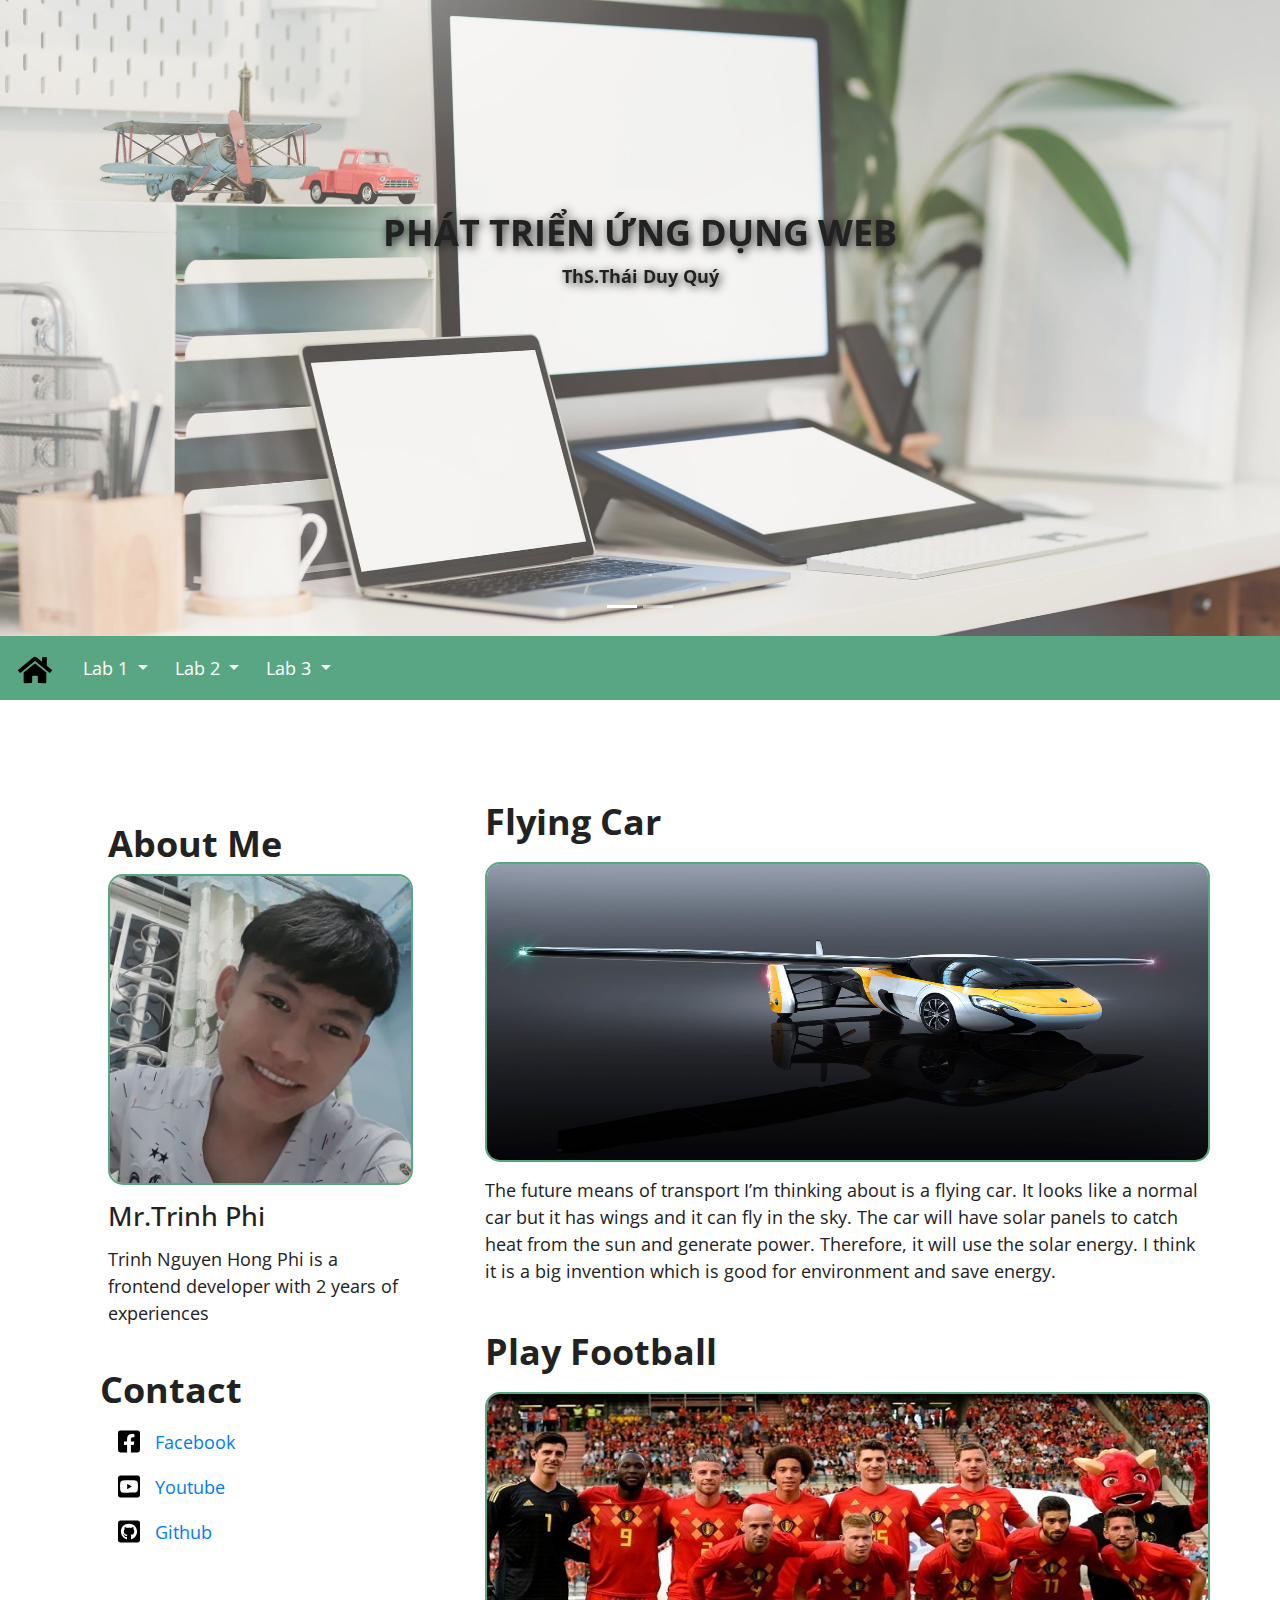
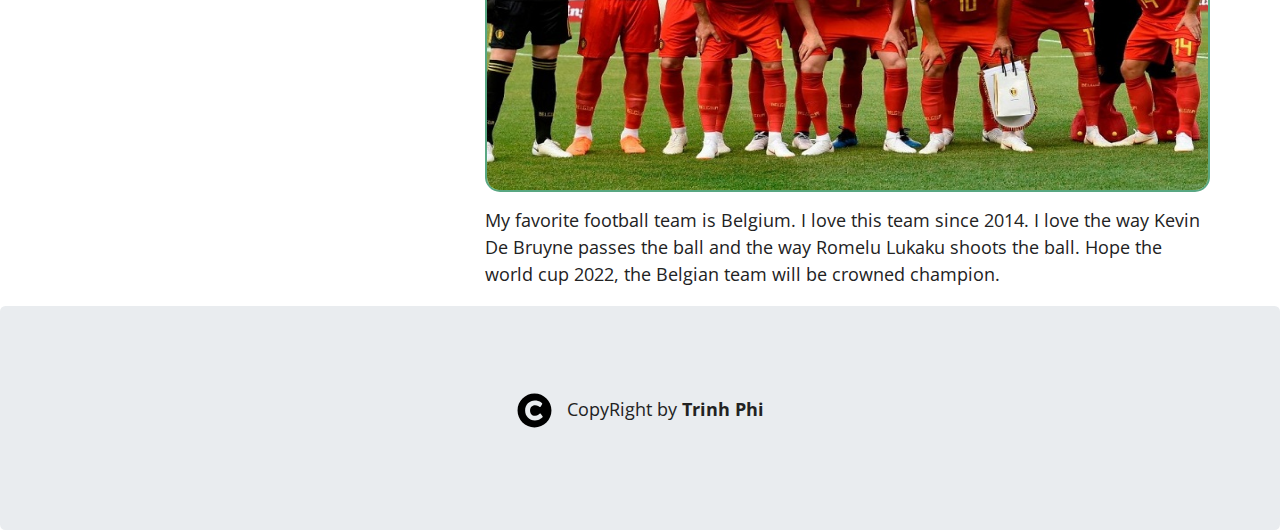
<file: Web_1/index.html>
<!DOCTYPE html>
<html lang="en">
<head>
  <title>Trinh Nguyen Hong Phi</title>
  <meta charset="utf-8">
  <meta name="viewport" content="width=device-width, initial-scale=1">
  <link rel="stylesheet" href="https://maxcdn.bootstrapcdn.com/bootstrap/4.5.2/css/bootstrap.min.css">
  <script src="https://ajax.googleapis.com/ajax/libs/jquery/3.5.1/jquery.min.js"></script>
  <script src="https://cdnjs.cloudflare.com/ajax/libs/popper.js/1.16.0/umd/popper.min.js"></script>
  <script src="https://maxcdn.bootstrapcdn.com/bootstrap/4.5.2/js/bootstrap.min.js"></script>
  <link rel="preconnect" href="https://fonts.googleapis.com">
  <link rel="preconnect" href="https://fonts.gstatic.com" crossorigin>
  <link href="https://fonts.googleapis.com/css2?family=Open+Sans:wght@300&display=swap" rel="stylesheet">
  <link href="css/index.css" rel="stylesheet">
  
</head>
<body>
  <div id="slides" class="carousel slide" data-ride="carousel" >
    <ul class="carousel-indicators">
      <li data-target="#slides" data-slide-to="0" class="active"></li>
      <li data-target="#slides" data-slide-to="1"></li>
    </ul>
    <div class="carousel-inner">
      <div class="carousel-item active">
        <img src="image/carousel2.jpeg" alt="">
        <div class="carousel-caption">
          <h2 class="display-5">PHÁT TRIỂN ỨNG DỤNG WEB</h2>
          <p>ThS.Thái Duy Quý</p>
        </div>
      </div>
      <div class="carousel-item ">
        <img src="image/carousel1.jpg" alt="">
      </div>
    </div>
  </div>
<nav class="navbar navbar-expand-sm bg-dark navbar-dark">
  <a class="navbar-brand" href="#">
    <img src="image/home-solid.svg" height="30">
  </a>
  <button class="navbar-toggler" type="button" data-toggle="collapse" data-target="#collapsibleNavbar">
    <span class="navbar-toggler-icon"></span>
  </button>
  <div class="collapse navbar-collapse" id="collapsibleNavbar">
    <ul class="navbar-nav">
      <li class="nav-item">
      <div class="dropdown show">
        <a class="btn btn-secondary dropdown-toggle" href="#" role="button" id="dropdownMenuLink" data-toggle="dropdown" aria-haspopup="true" aria-expanded="false">
          Lab 1
        </a>
        <div class="dropdown-menu" aria-labelledby="dropdownMenuLink">
          <a class="dropdown-item" href="./LuyenTap2/Bai1/1.html">Bài 1</a>
          <a class="dropdown-item" href="./LuyenTap2/Bai2/2.html">Bài 2</a>
          <a class="dropdown-item" href="./LuyenTap2/Bai3/3.html">Bài 3</a>
        </div>
      </div>
      </li>
      
      <li class="nav-item">
        <div class="dropdown show">
          <a class="btn btn-secondary dropdown-toggle" href="#" role="button" id="dropdownMenuLink" data-toggle="dropdown" aria-haspopup="true" aria-expanded="false">
            Lab 2
          </a>
        
          <div class="dropdown-menu" aria-labelledby="dropdownMenuLink">
            <!-- <a class="dropdown-item" href="#"></a>
            <a class="dropdown-item" href="#"> </a>
            <a class="dropdown-item" href="#"></a> -->
          </div>
        </div>
      </li>
      <li class="nav-item">
        <div class="dropdown show">
          <a class="btn btn-secondary dropdown-toggle" href="#" role="button" id="dropdownMenuLink" data-toggle="dropdown" aria-haspopup="true" aria-expanded="false">
            Lab 3
          </a>
        
          <div class="dropdown-menu" aria-labelledby="dropdownMenuLink">
            <!-- <a class="dropdown-item" href="#"></a>
            <a class="dropdown-item" href="#"></a>
            <a class="dropdown-item" href="#"></a> -->
          </div>
        </div>
      </li>    
    </ul>
  </div>  
</nav>

<div class="container" style="margin-top:100px">
  <div class="row">
    <div class="col-sm-4">
      <div class="card-body">
        <h2>About Me</h2>
        <img class="card-img-top" src="image/hinh2.jpg">  
        <h4 class="card-title"> Mr.Trinh Phi</h4>
        <p>Trinh Nguyen Hong Phi is a frontend developer with 2 years of experiences</p>
      </div>
      <div class="contact col-sm-4">
        <h2>Contact</h2>
        <a class="nav-link" href="#"><img src="image/face.svg" height="25">Facebook</a>
        <a class="nav-link" href="#"><img src="image/youtube.svg" height="25">Youtube</a>
        <a class="nav-link" href="#"><img src="image/gitthub.svg" height="25">Github</a>
      
      </div>
    </div>
    <div class="introduce col-sm-8">
      <h2> Flying Car</h2>
      <div class="fakeimg">
        <img class="card-img-top"src="image/ottobay.jpg" height="300">
        <p>The future means of transport I’m thinking about is a flying car. It looks like a normal car but it has wings and it can fly in the sky. The car will have solar panels to catch heat from the sun and generate power. Therefore, it will use the solar energy. I think it is a big invention which is good for environment and save energy.</p>
      </div>
      <br>
      <h2>Play Football</h2>
      <div class="fakeimg">
        <img src="image/bi.jpeg" height="400">
      </div>
      <p>
        My favorite football team is Belgium. I love this team since 2014. I love the way Kevin De Bruyne passes the ball and the way Romelu Lukaku shoots the ball. Hope the world cup 2022, the Belgian team will be crowned champion.</p>
    </div>
  </div>
</div>

<div class="outro jumbotron text-center" style="margin-bottom:0">
  <img src="image/copyright.svg" height="35">
  <p>CopyRight by <span>Trinh Phi</span> </p>
</div>

</body>
</html>
</file>
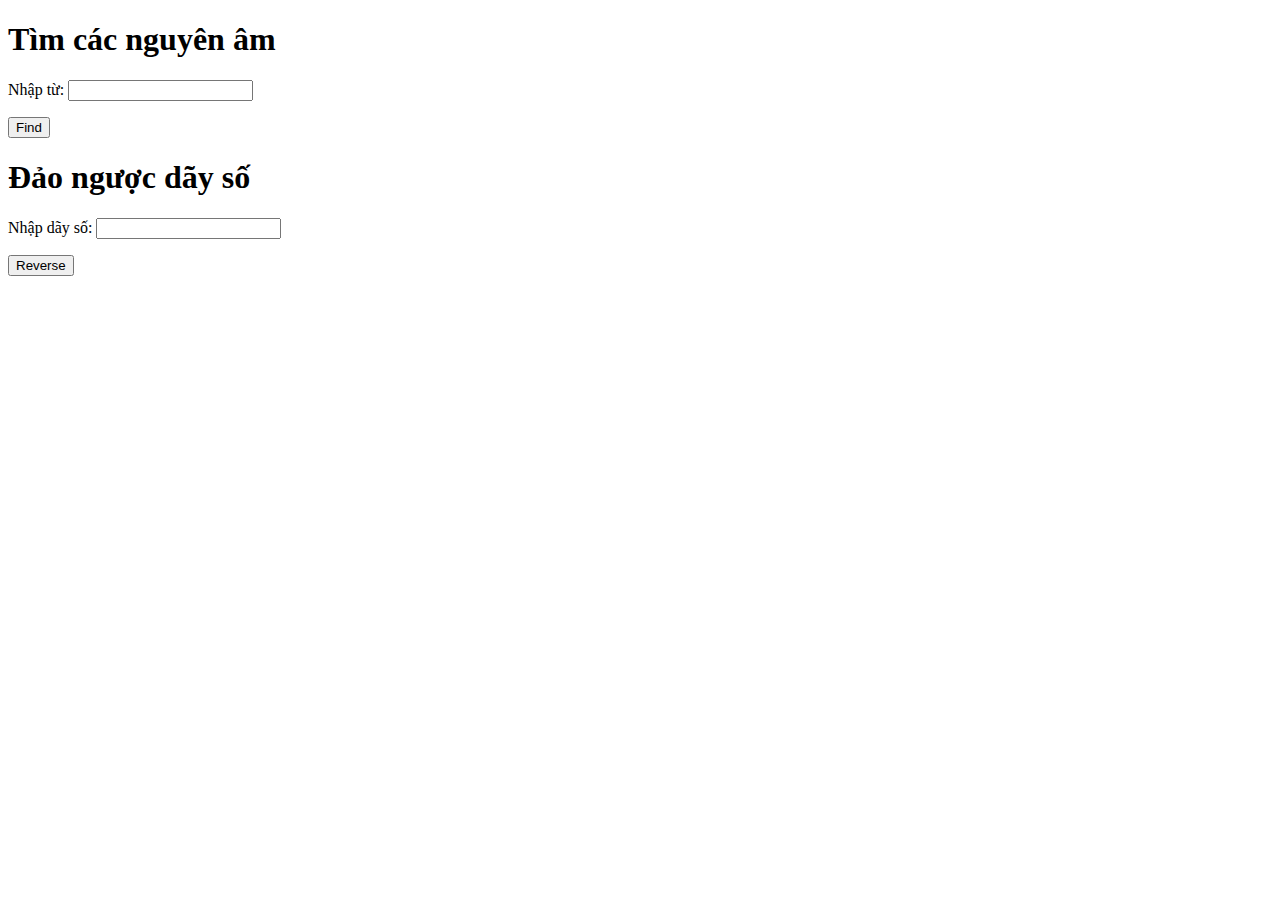
<file: Web_1/LuyenTap2/Bai2/2.html>
<!DOCTYPE html>
<html lang="en">
<head>
    <meta charset="UTF-8">
    <meta http-equiv="X-UA-Compatible" content="IE=edge">
    <meta name="viewport" content="width=device-width, initial-scale=1.0">
    <title>Trịnh Nguyễn Hồng Phi</title>
    <script src="2.js"></script>
</head>
<body>
    <section>
        <h1>Tìm các nguyên âm</h1>
        <p>Nhập từ: <input type="text" id="t1"></p>
        <button type="button" id="bt1" onclick="alert(findNguyenAm())">Find</button>
    </section>
    <section>
        <h1>Đảo ngược dãy số</h1>
        <p>Nhập dãy số: <input type="number" id="n1" ></p>
        <button id="bt2" onclick="alert(reverse(document.getElementById('n1').value))">Reverse</button>
    </section>
</body>
</html>
</file>
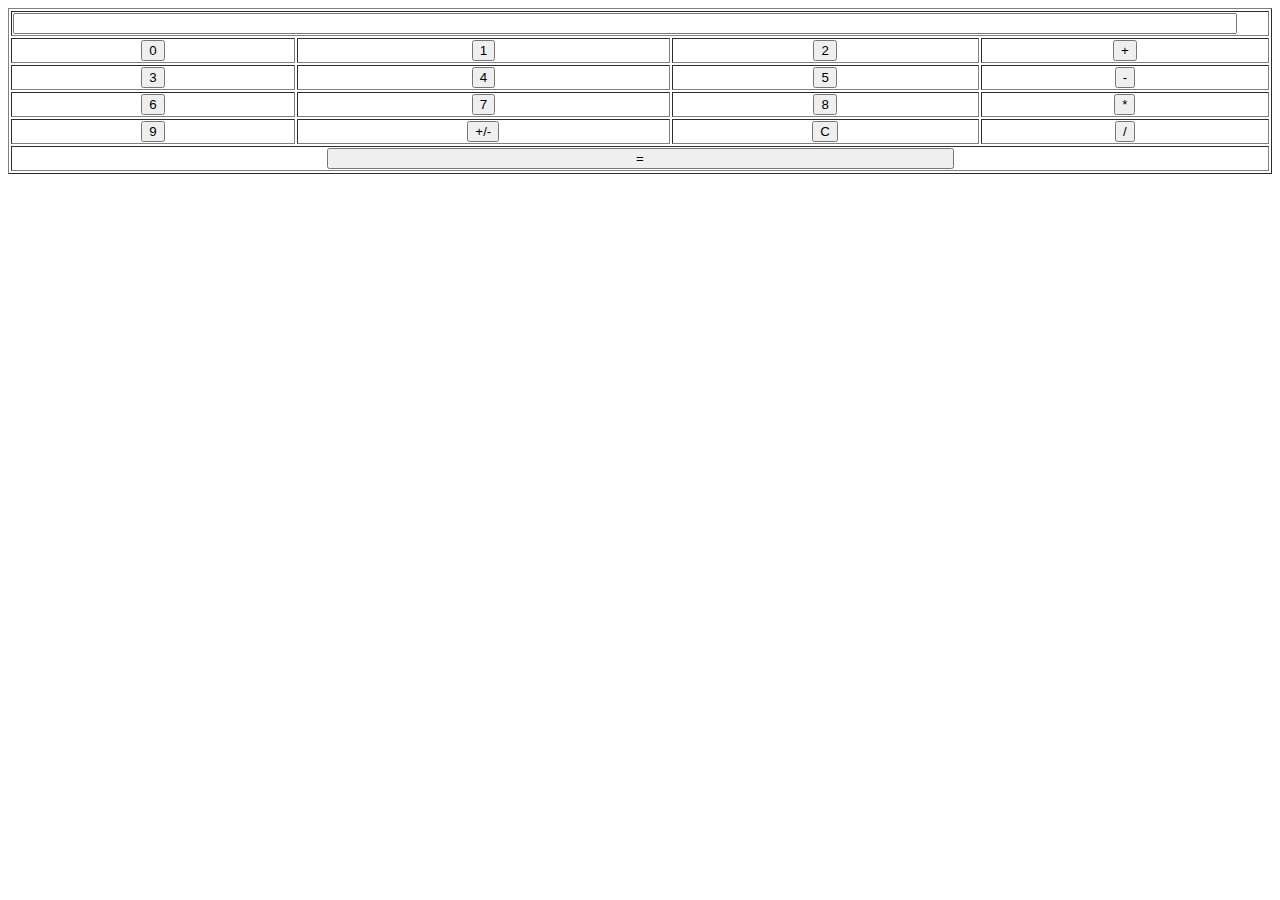
<file: Web_1/LuyenTap2/Bai3/3.html>
<!DOCTYPE html>
<html lang="en">
<head>
    <meta charset="UTF-8">
    <meta http-equiv="X-UA-Compatible" content="IE=edge">
    <meta name="viewport" content="width=device-width, initial-scale=1.0">
    <title>Trịnh Nguyễn Hồng Phi</title>
    <script src="3.js"></script>
    <link href="3.css">
</head>
<body>
    <div id="main">
        <table style="width:100%; " border="1">
        <tr>
        <td colspan=4><input style="width:97%" type=text id=res size=16 onfocus="this.blur();"></td>
        </tr>
        <tr>
        <td style="text-align:center" ><input type="button" id="b1" value=0 size=2 onclick="f(0)"></td>
        <td style="text-align:center"><input type="button" id="b2" value=1 size=2 onclick="f('1')"></td>
        <td style="text-align:center"><input type="button" id="b3" value=2 size=2 onclick="f('2')"></td>
        <td style="text-align:center"><input type="button" id="b4" value=+ size=2 onclick="f('+')"></td>
        </tr>
        <tr>
        <td style="text-align:center"><input type="button" id="b5" value=3 size=2 onclick="f('3')"></td>
        <td style="text-align:center"><input type="button" id="b6" value=4 size=2 onclick="f('4')"></td>
        <td style="text-align:center"><input type="button" id="b7" value=5 size=2 onclick="f('5')"></td>
        <td style="text-align:center"><input type="button" id="b8" value=- size=2 onclick="f('-')"></td>
        </tr>
        <tr>
        <td style="text-align:center"><input type="button" id="b9" value=6 size=2 onclick="f('6')"></td>
        <td style="text-align:center"><input type="button" id="b10" value=7 size=2 onclick="f('7')"></td>
        <td style="text-align:center"><input type="button" id="b11" value=8 size=2 onclick="f('8')"></td>
        <td style="text-align:center"><input type="button" id="b12" value=* size=2 onclick="f('*')"></td>
        </tr>
        <tr>
        <td style="text-align:center"><input type="button" id="b13" value=9 size=2 onclick="f('9')"></td>
        <td style="text-align:center"><input type="button" id="b14" value=+/- size=2 onclick="f('--')"></td>
        <td style="text-align:center"><input type="button" id="b15" value='C' size=2 onclick="f('c')"></td>
        <td style="text-align:center"><input type="button" id="b16" value='/' size=2 onclick="f('/')"></td>
        </tr>
        <tr>
        <td colspan=4 style="text-align:center"><input style="width:50%" type="button" value="="
        onclick="f('=')"></td>
        </tr>
        </table>
        </div>
</body>
</html>
</file>
<file: Web_1/css/index.css>
* {
    font-family: 'Open Sans', sans-serif;
    font-size: 18px;
    color: #222;
}
.jumbotron h1{
    font-weight: bold;
    font-size: 40px;
}
.navbar {
    background-color:rgba(89, 167, 130) !important;
}
.navbar li a {
    color: white !important;
}
.navbar li a:hover{
    color:black !important;
}
.nav-item .btn{
   border: none;
   background-color:rgba(89, 167, 130) !important;
}
.contact a{
    display: flex;
}
.contact a img{
    margin-right: 15px;
}
.introduce {
   padding: 0 0 0 35px;
}
.introduce img {
    border-radius: 15px;
    border: 2px solid rgba(89, 167, 130);
    width: 100%;
}
.card-body img{
    border-radius: 15px;
    border: 2px solid rgba(89, 167, 130);
    width: 100%;
}
.introduce h2 {
    padding-bottom: 10px;
}
.introduce p {
   padding-top: 15px;
}

.container h4{
    padding-top: 15px;
}

h2{
    font-style:inherit;
    font-weight: bold;
}
.dropdown-menu{
    background-color:rgba(89, 167, 130); 
}
.outro{
    display: flex;
    align-items: center; 
    justify-content: center;
}
.outro img {
  margin-top: 15px;
  margin-bottom: 30px;
  margin-right: 15px;
}
span{
    font-weight: bold;
}
.carousel-inner img {
    width: 100%;
    opacity: 0.9;
}
.carousel-caption{
    font-weight: bold;
    position: absolute;
    top: 30%;
    text-shadow: 2px 2px 10px;
    opacity: 2.0;
}
</file>
<file: Web_1/LuyenTap2/Bai3/3.css>
#main{
    width:200px;
    display:block;
    margin:auto;
    border:1px solid blue;
    }
</file>
